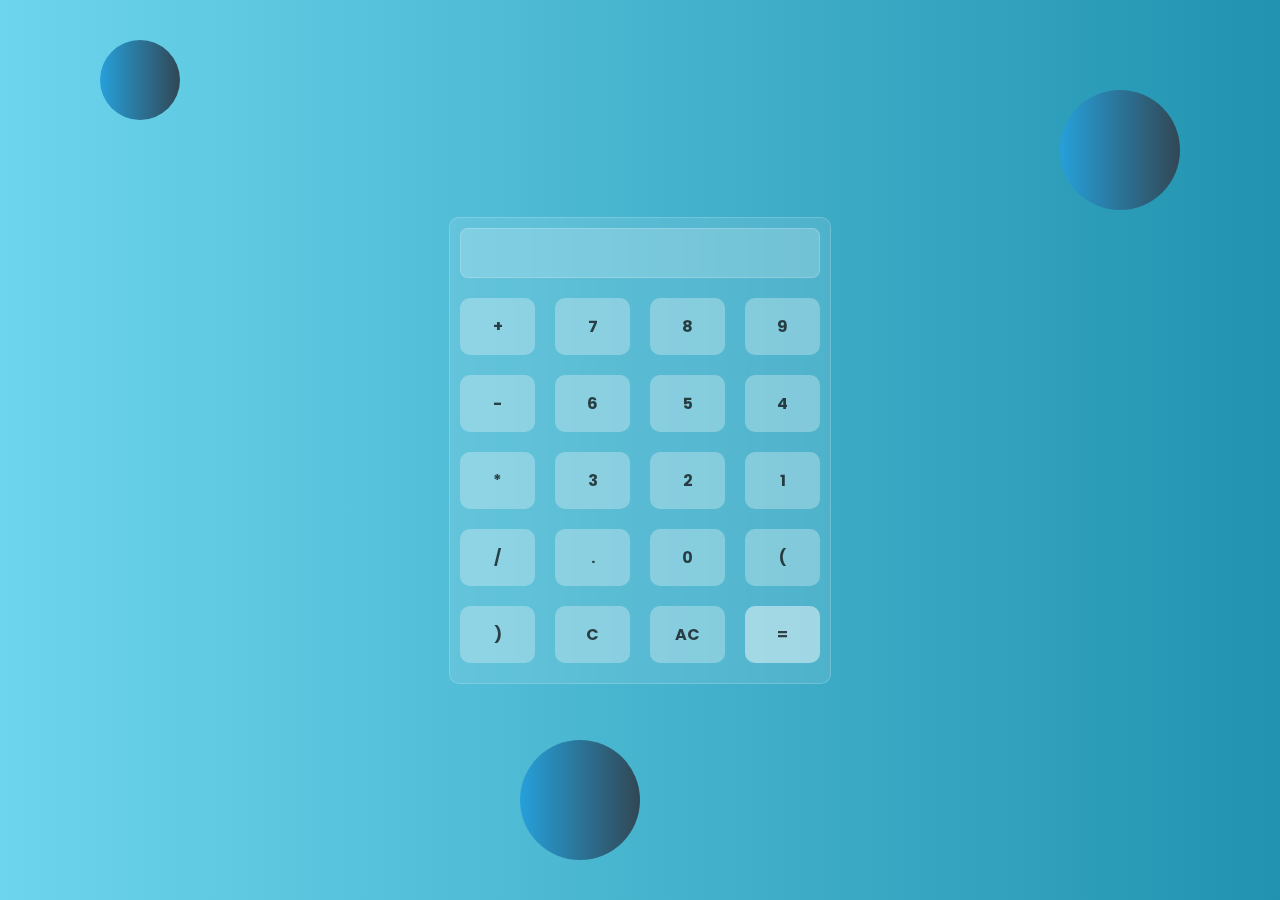
<file: CALCULATOR/index.html>
<!DOCTYPE html>
<html lang="en">
	<head>
		<meta charset="UTF-8" />
		<meta name="viewport" content="width=device-width, initial-scale=1.0" />
		<meta http-equiv="X-UA-Compatible" content="ie=edge" />
		<title>Simple Calculator</title>
		<link rel="stylesheet" href="styles.css" />
	</head>
	<body>
		<div class="mv-box --left"></div>

		<div class="mv-box --right"></div>

		<div class="mv-box --center"></div>
		<div class="calculator">
			<input type="text" class="--input" id="screen" />
			<div class="--row">
				<div class="btn">+</div>
				<div class="btn">7</div>
				<div class="btn">8</div>
				<div class="btn">9</div>
			</div>
			<div class="--row">
				<div class="btn">-</div>
				<div class="btn">6</div>
				<div class="btn">5</div>
				<div class="btn">4</div>
			</div>
			<div class="--row">
				<div class="btn">*</div>
				<div class="btn">3</div>
				<div class="btn">2</div>
				<div class="btn">1</div>
			</div>
			<div class="--row">
				<div class="btn">/</div>
				<div class="btn">.</div>
				<div class="btn">0</div>
				<div class="btn">(</div>
			</div>
			<div class="--row">
				<div class="btn">)</div>
				<div class="btn">C</div>
				<div class="btn">AC</div>
				<div class="btn --equal">=</div>
			</div>
		</div>
		<script src="./script.js"></script>
	</body>
</html>
</file>
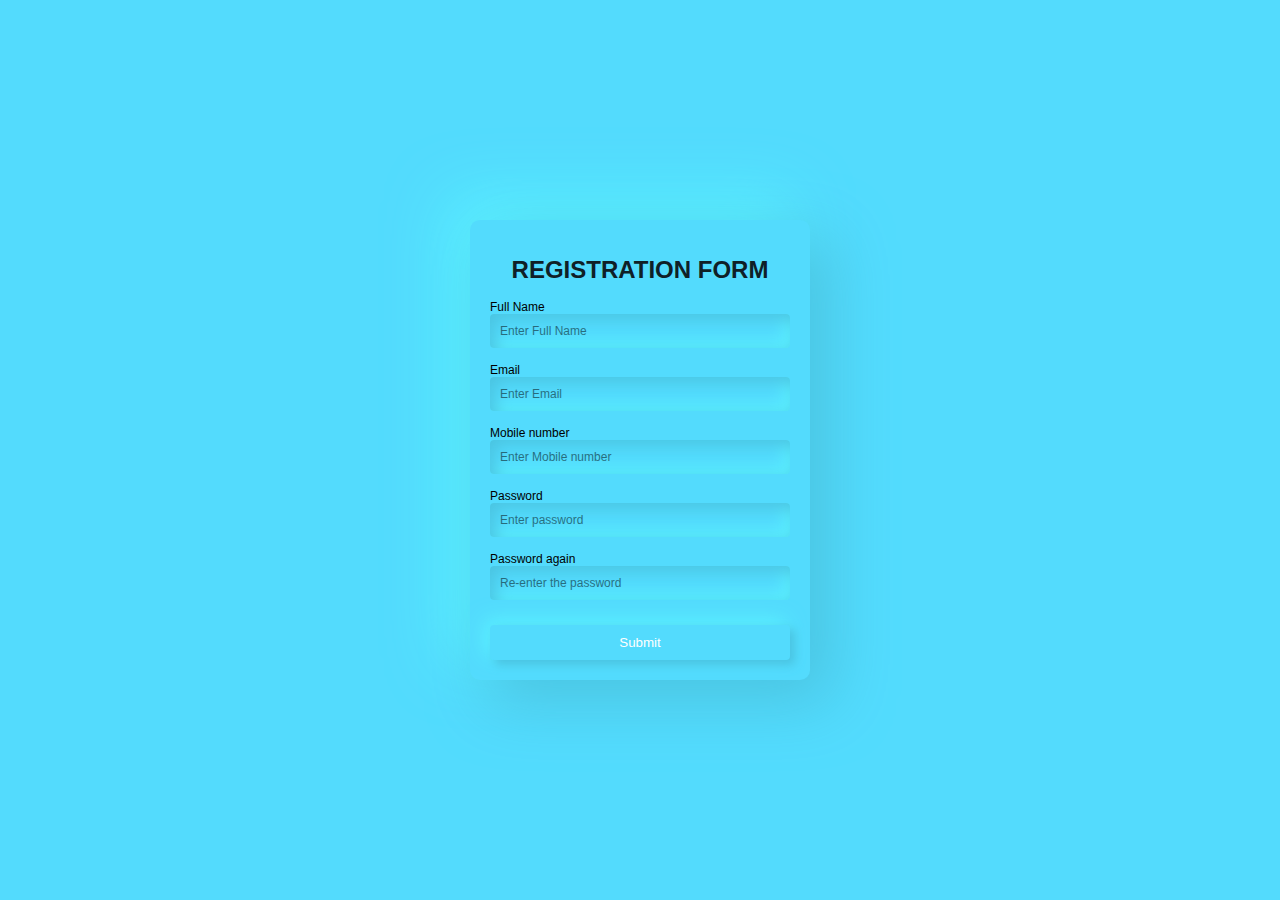
<file: FORM VALIDATION/index.html>
<html lang="en">
  <head>
    <meta charset="UTF-8" />
    <title>Form Validation</title>
    <link rel="stylesheet" href="./style.css" />
    <script defer src="./index.js"></script>
  </head>
  <body>
    <div class="container">
      <form id="form" action="/">
        <h1>REGISTRATION FORM</h1>
        <div class="input-control">
          <label for="FullName">Full Name</label>
          <input
            id="FullName"
            name="FullName"
            placeholder="Enter Full Name"
            type="text"
          />
          <div class="error"></div>
        </div>

        <div class="input-control">
          <label for="email">Email</label>
          <input
            id="email"
            name="email"
            placeholder="Enter Email"
            type="text"
          />
          <div class="error"></div>
        </div>

        <div class="input-control">
          <label for="mobile">Mobile number</label>
          <input
            id="mobile"
            name="mobile"
            placeholder="Enter Mobile number"
            type="text"
          />
          <div class="error"></div>
        </div>
        <div class="input-control">
          <label for="password">Password</label>
          <input
            id="password"
            name="password"
            placeholder="Enter password"
            type="password"
          />
          <div class="error"></div>
        </div>
        <div class="input-control">
          <label for="password2">Password again</label>
          <input
            id="password2"
            name="password2"
            placeholder="Re-enter the password"
            type="password"
          />
          <div class="error"></div>
        </div>

        <button type="submit">Submit</button>
      </form>
    </div>
  </body>
</html>
</file>
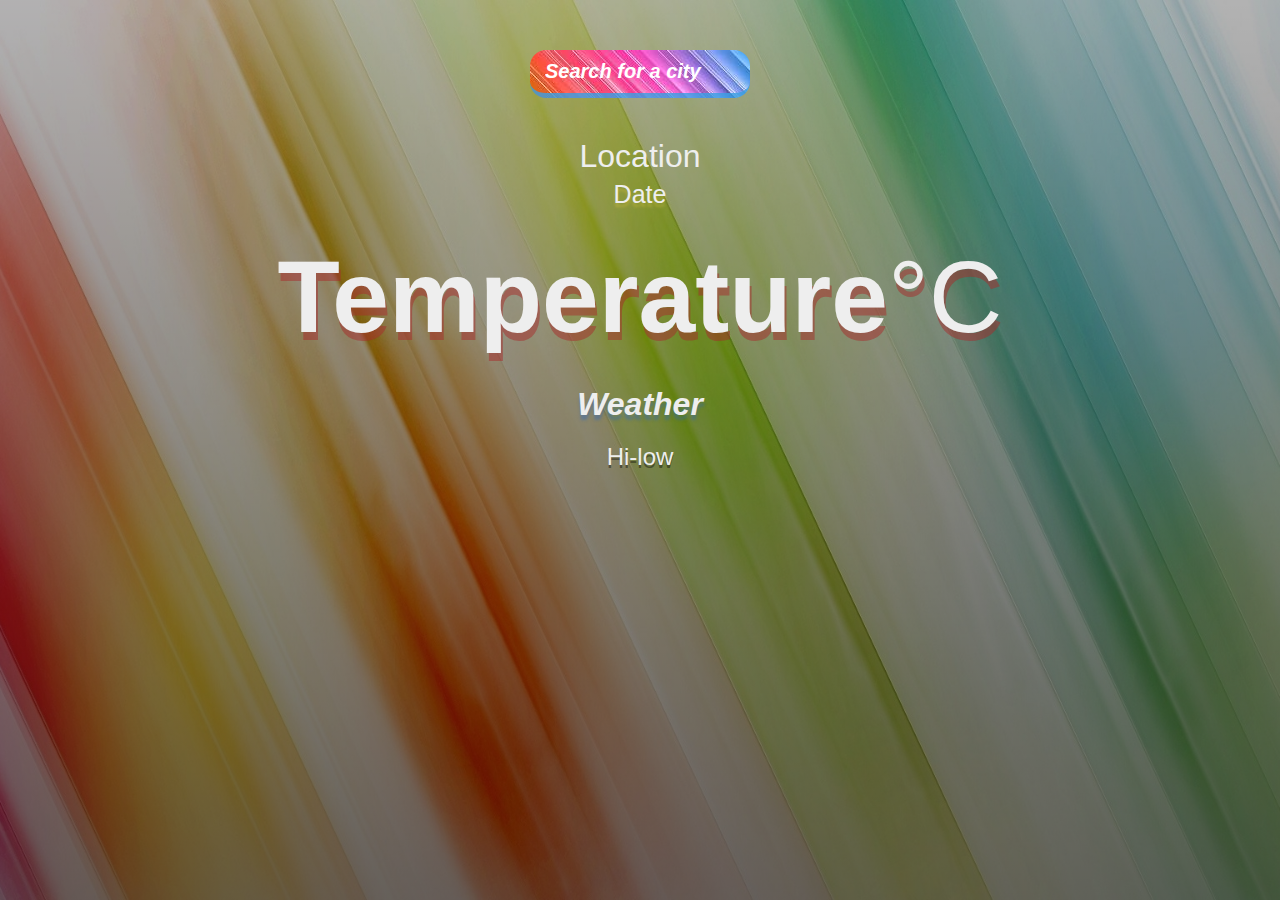
<file: Weather App/index.html>
<!DOCTYPE html>
<html lang="en">

<head>
	<meta charset="UTF-8" />
	<meta http-equiv="X-UA-Compatible" content="IE=edge" />
	<meta name="viewport" content="width=device-width, initial-scale=1.0" />
	<title>weather App</title>
	<link rel="stylesheet" href="style.css" />
</head>

<body>
	<div class="app-wrap">
		<header>
			<input type="text" autocomplete="off" class="search-box" placeholder="Search for a city">
		</header>

		<main>
			<section class="location">
				<div class="city">Location</div>
				<div class="date">Date</div>
			</section>

			<div class="current">
				<div class="temp">Temperature<span>°C</span></div>
				<div class="weather">Weather</div>
				<div class="hi-low">Hi-low</div>
			</div>
		</main>
	</div>
	<script src="index.js"></script>
</body>
</html>
</file>
<file: CALCULATOR/styles.css>
@import url('https://fonts.googleapis.com/css2?family=Poppins:ital,wght@0,100;0,200;0,400;0,500;0,600;0,700;0,900;1,400;1,900&display=swap');

body {
    background: #2193b0;
    /* fallback for old browsers */
    background: -webkit-linear-gradient(to right, #6dd5ed, #2193b0);
    /* Chrome 10-25, Safari 5.1-6 */
    background: linear-gradient(to right, #6dd5ed, #2193b0);
    /* W3C, IE 10+/ Edge, Firefox 16+, Chrome 26+, Opera 12+, Safari 7+ */
    margin: 0;
    padding: 0;
    box-sizing: border-box;
    width: 100%;
    min-height: 100vh;
    display: flex;
    justify-content: center;
    align-items: center;
    font-family: 'Poppins',
        sans-serif;
}


.mv-box {
    width: 60px;
    height: 60px;
    border-radius: 100%;
    background: #314755;
    /* fallback for old browsers */
    background: -webkit-linear-gradient(to right, #26a0da, #314755);
    /* Chrome 10-25, Safari 5.1-6 */
    background: linear-gradient(to right, #26a0da, #314755);
    position: absolute;
    /* W3C, IE 10+/ Edge, Firefox 16+, Chrome 26+, Opera 12+, Safari 7+ */
    z-index: -2;

}

.mv-box.--left {
    left: 100px;
    top: 40px;
    width: 80px;
    height: 80px;
    animation: left-box;
    animation-duration: 6s;
    animation-iteration-count: infinite;
}

.mv-box.--right {
    right: 100px;
    top: 90px;
    width: 120px;
    height: 120px;
    animation: right-box;

    animation-duration: 6s;
    animation-iteration-count: infinite;
}

.mv-box.--center {
    right: 50%;
    bottom: 40px;
    width: 120px;
    height: 120px;
    animation: center-box;

    animation-duration: 6s;
    animation-iteration-count: infinite;
}

@keyframes left-box {
    0% {
        transform: translateX(0)
    }

    50% {
        transform: translateX(100px)
    }

    100% {
        transform: translateX(0)
    }
}

@keyframes right-box {
    0% {
        transform: translateY(0)
    }

    50% {
        transform: translateY(-100px)
    }

    100% {
        transform: translateY(0)
    }
}


@keyframes center-box {
    0% {
        transform: translateY(0)
    }

    50% {
        transform: translateY(100px)
    }

    100% {
        transform: translateY(0)
    }
}


.calculator {
    background: rgba(255, 255, 255, 0.10);
    /* box-shadow: 0 8px 32px 0 rgba(31, 38, 135, 0.37); */
    backdrop-filter: blur(3.0px);
    -webkit-backdrop-filter: blur(3.0px);
    border-radius: 10px;
    border: 1px solid rgba(255, 255, 255, 0.18);
    max-width: 360px;
    width: 100%;
    display: flex;
    justify-content: center;
    align-items: center;
    flex-direction: column;
    border-radius: 10px;
    padding: 10px;

}

.--input {
    width: 100%;
    box-sizing: border-box;
    height: 50px;
    padding: 8px 16px;
    font-size: 1.3rem;
    outline: none;
    background: rgba(255, 255, 255, 0.10);
    /* box-shadow: 0 8px 32px 0 rgba(31, 38, 135, 0.37); */
    backdrop-filter: blur(6.0px);
    -webkit-backdrop-filter: blur(6.0px);
    border-radius: 10px;
    border: 1px solid rgba(255, 255, 255, 0.18);
    border-radius: 8px;
    margin-bottom: 10px;
    color: white;
    font-family: 'Poppins',
        sans-serif;
}

.--row {
    display: flex;
    width: 100%;
}

.btn {
    display: flex;
    justify-content: center;
    align-items: center;
    padding: 16px;
    width: calc(100%/4);
    background-color: white;
    margin: 10px;
    border-radius: 8px;
    background: rgba(255, 255, 255, 0.20);
    /* box-shadow: 0 8px 32px 0 rgba(31, 38, 135, 0.37); */
    backdrop-filter: blur(10.0px);
    -webkit-backdrop-filter: blur(10.0px);
    border-radius: 10px;
    /* border: 1px solid rgba(255, 255, 255, 0.18); */
    color: rgba(0, 0, 0, 0.70);
    font-weight: bold;
    cursor: pointer;
    transition: .4s all ease;
}

.btn.--equal {
    background-color: rgba(255, 255, 255, 0.40)
}

.btn.--equal:hover {
    background-color: rgba(255, 255, 255, 0.45);
    z-index: 2;
}

.btn:hover {
    background-color: rgba(255, 255, 255, 0.30);
    transform: scale(1.05)
}

.btn:first-child {
    margin-left: 0 !important
}

.btn:last-child {
    margin-right: 0 !important
}
</file>
<file: FORM VALIDATION/style.css>
body {
    background-color: #53dbfd;
    font-family: 'Poppins', sans-serif;
}


#form {
    width: 300px;
    padding: 20px;
    position: absolute;
    transform: translate(-50%, -50%);
    top: 50%;
    left: 50%;
    box-shadow:  20px 20px 60px #4ac3e1,
    -20px -20px 60px #5cf3ff;
    border-radius: 10px;
    font-size: 12px;
    
}

#form h1 {
    color: #0f2027;
    text-align: center;
}

#form button {
    padding: 10px;
    margin-top: 10px;
    width: 100%;
    color: white;
    background-color: transparent;
    box-shadow:  5px 5px 10px #4ac3e1,
    -5px -5px 20px #5cf3ff;
    border: none;
    border-radius: 4px;
}

#form button:active {
    box-shadow: inset 5px 5px 10px #4ac3e1
    inset -5px -5px 10px #5cf3ff
}

.input-control {
    display: flex;
    flex-direction: column;
}

.input-control input {
    background-color: transparent;
    box-shadow:  inset 5px 5px 15px #4ac3e1,
    inset -5px -5px 15px #5cf3ff;
	border-radius: 4px;
	display: block;
	font-size: 12px;
	padding: 10px;
	width: 100%;
    border: none;
}


.input-control input:focus {
    outline: none;
}

.input-control .error {
    color: #ff3860;
    font-size: 1opx;
    height: 15px;
}

::placeholder {
    font: inherit;
    color: black;
    opacity: 50%;
}
</file>
<file: Weather App/style.css>
* {
  margin: 0;
  padding: 0;
  box-sizing: border-box;
}
body {
  font-family: "Outfit", sans-serif;
  background-image: url("bg.jpg");
  background-size: cover;
  background-position: top center;
}
.app-wrap {
  display: flex;
  flex-direction: column;
  min-height: 100vh;
  background-image: linear-gradient(
    to bottom,
    rgba(0, 0, 0, 0.3),
    rgba(0, 0, 0, 0.6)
  );
}
header {
  display: flex;
  justify-content: center;
  align-items: center;
  padding: 50px 15px 15px;
} 

::placeholder { /* Chrome, Firefox, Opera, Safari 10.1+ */
  color:rgb(255, 255, 255);
  opacity: 1; /* Firefox */
}
header input {
  width: 100%;
  max-width: 220px;
  padding: 10px 15px;
  border: none;
  outline: none;
  background-image: url("vibgyor.jpg");
  border-radius: 16px;
  border-bottom: 5px solid rgba(57, 159, 227, 0.815);  

  font-size: 20px;
  font-weight: 600;
  font-style:oblique;
  transition: 0.2s ease-out;
  color: rgb(255, 255, 255);  
}
header input:focus {
  background-color: rgba(18, 18, 18, 0.8);
}
main {
  flex: 1 1 100%;
  padding: 25px 25px 50px;
  display: flex;
  flex-direction: column;
  align-items: center;
  text-align: center;
}
.location .city {
  color: #eeeeee;
  font-size: 32px;
  font-weight: 500;
  margin-bottom: 5px;
}
.location .date {
  color: #eeeeee;
  font-size: 25px;
  font-weight: 1000 px;
  text-shadow: 0 4px 3px rgba(225, 198, 63, 0.4);
}
.current .temp {
  color: #eeeeee;
  font-size: 102px;
  font-weight: 900;
  margin: 30px 0;
  text-shadow: 2px 8px rgba(168, 43, 43, 0.5);
}
.current .temp span {
  font-weight: 200;
}
.current .weather {
  color: #eeeeee;
  font-size: 32px;
  font-weight: 700;
  font-style: italic;
  margin-bottom: 20px;
  text-shadow: 0 5px 3px rgba(40, 100, 196, 0.4);
}
.current .hi-low {
  color: #eeeeee;
  font-size: 24px;
  font-weight: 500;
  text-shadow: 0 3px rgba(0, 0, 0, 0.4);
}
</file>
